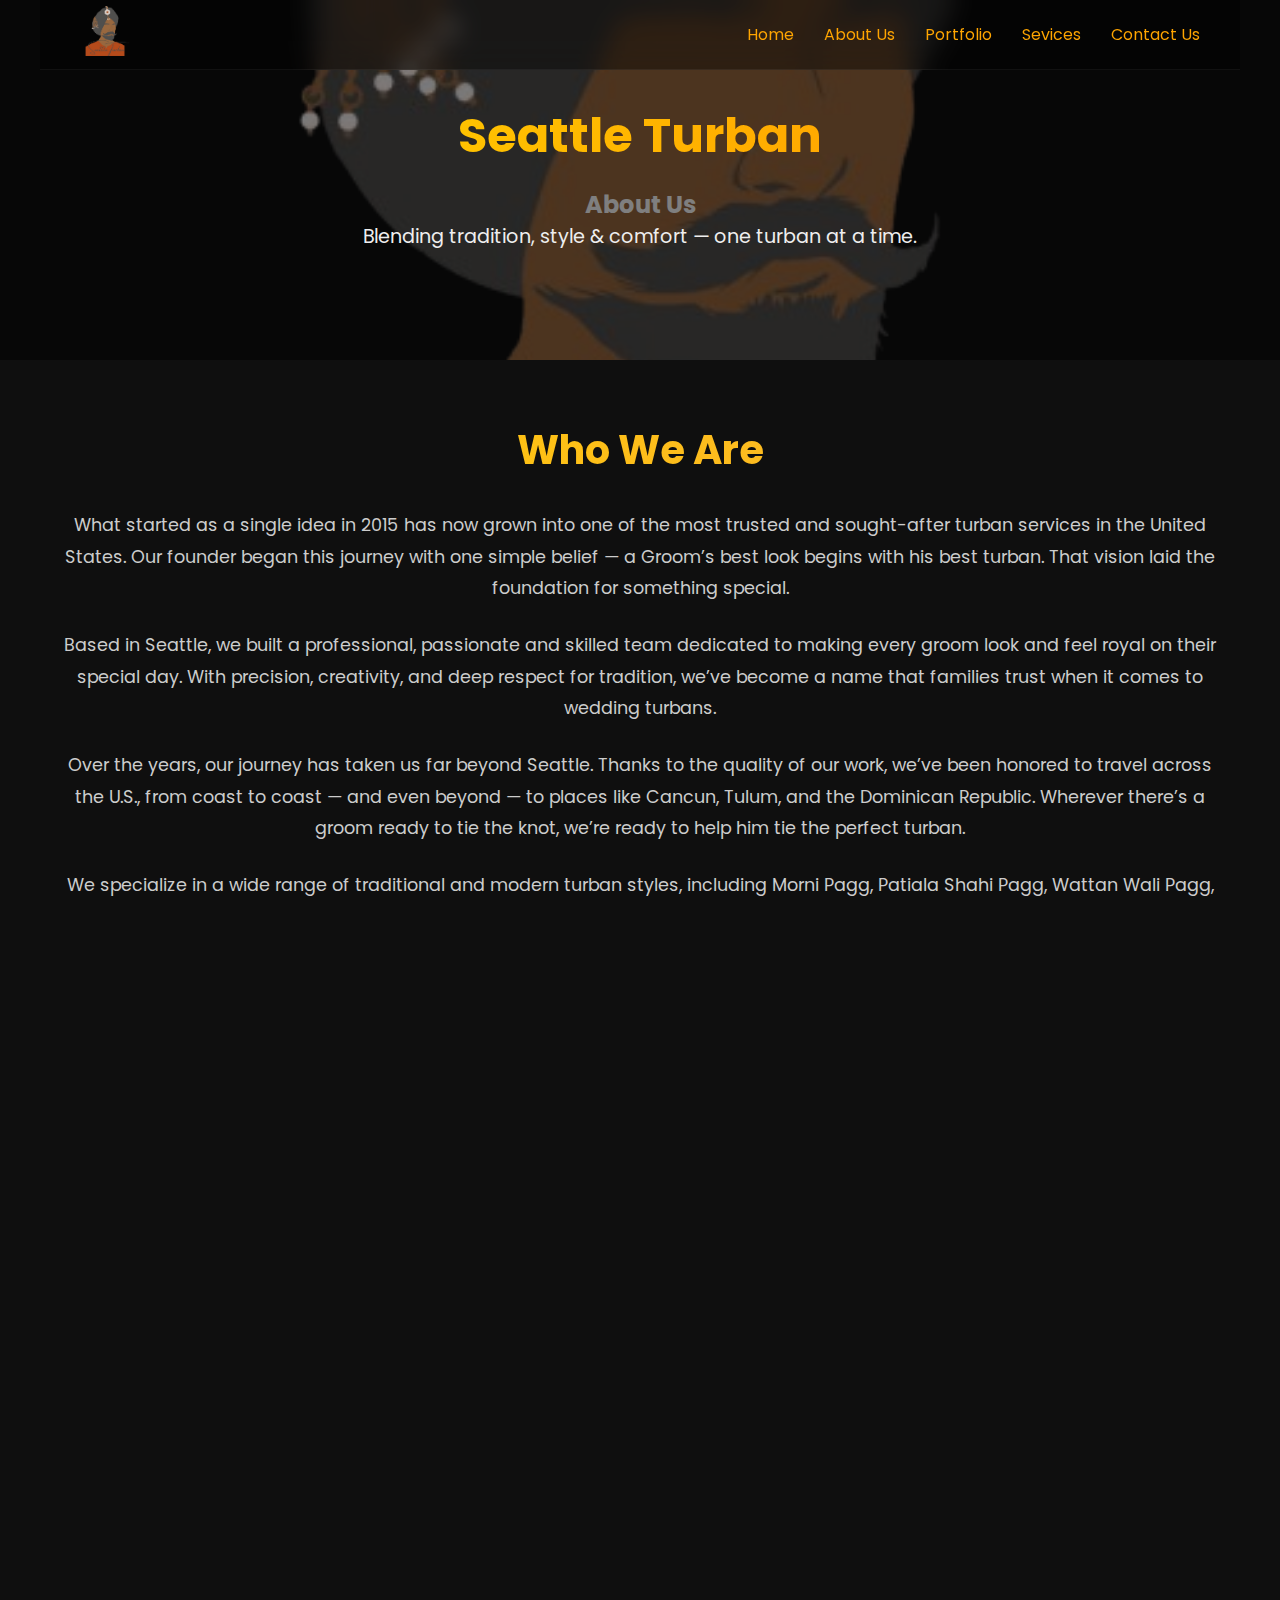
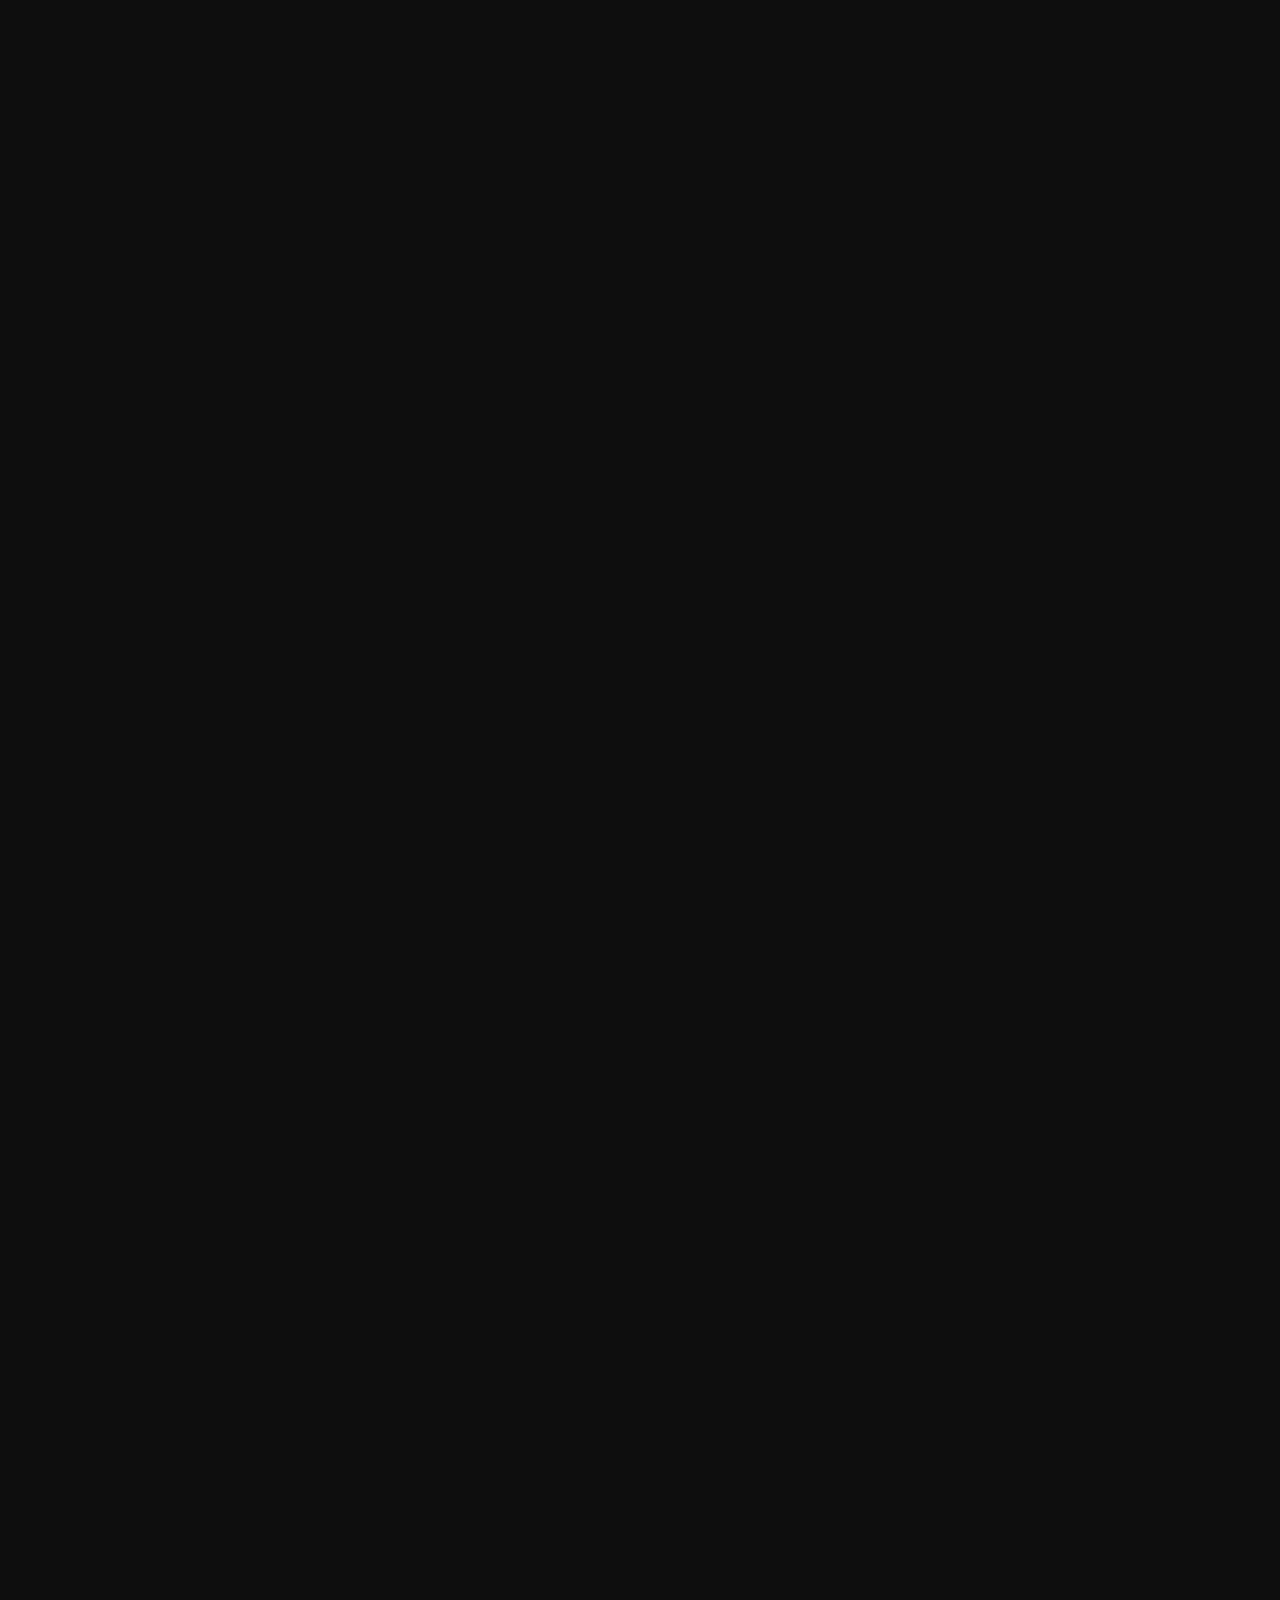
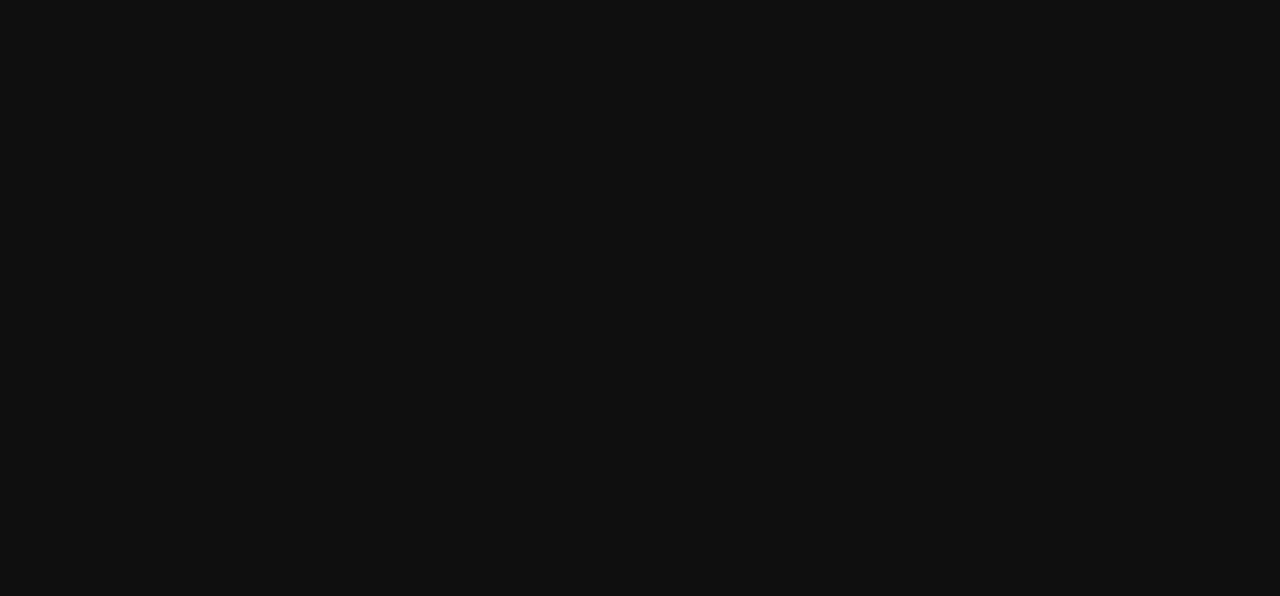
<file: about.html>
<!DOCTYPE html>
<html lang="en">

<head>
  <meta charset="UTF-8">
  <meta name="viewport" content="width=device-width, initial-scale=1.0">
  <title>About Us | Seattle Turban Tying Service</title>
    <link rel="icon" type="image/png" href="assets/logo/ICON.png">
  <link rel="script" href="assets/main.js">
  <link rel="stylesheet" href="assets/style.css">
  <link rel="stylesheet" href="https://cdnjs.cloudflare.com/ajax/libs/font-awesome/6.5.0/css/all.min.css" />
  <link rel="stylesheet" href="https://cdn.jsdelivr.net/npm/swiper@11/swiper-bundle.min.css">
  <link href="https://fonts.googleapis.com/css2?family=Poppins:wght@300;500;700&display=swap" rel="stylesheet">
  <style>
    * {
      margin: 0;
      padding: 0;
      box-sizing: border-box;
      font-family: 'Poppins', sans-serif;
    }

    body {
      background: #0f0f0f;
      color: #fff;
    }

    header {
      height: 40vh;
      background: url('assets/logo/Logo.png') center/cover no-repeat;
      padding: 100px 20px;
      text-align: center;
      position: relative;
    }

    header::before {
      content: "";
      position: absolute;
      top: 0;
      left: 0;
      right: 0;
      bottom: 0;
      background: rgba(0, 0, 0, 0.5);
      z-index: 1;
    }

    header h1,
    header p {
      position: relative;
      z-index: 2;
    }

    header h1 {
      font-size: 3rem;
      background: linear-gradient(to right, #ffdf00, #ff8c00);
      -webkit-background-clip: text;
      -webkit-text-fill-color: transparent;
      margin-bottom: 15px;
    }

    header p {
      font-size: 1.2rem;
      color: #eee;
    }

    .section {
      padding: 60px 20px;
      max-width: 1200px;
      margin: auto;
    }

    .section h2 {
      font-size: 2.5rem;
      background: linear-gradient(to right, #ffcc00, #fbb034);
      -webkit-background-clip: text;
      -webkit-text-fill-color: transparent;
      margin-bottom: 30px;
      text-align: center;
    }

    .section p {
      font-size: 1.1rem;
      color: #ccc;
      line-height: 1.8;
      text-align: center;
    }

    .services {
      display: flex;
      flex-wrap: wrap;
      justify-content: center;
      gap: 30px;
      margin-top: 40px;
    }

    .service-card {
      background: rgba(255, 255, 255, 0.05);
      border: 1px solid rgba(255, 215, 0, 0.2);
      border-radius: 16px;
      padding: 20px;
      width: 280px;
      text-align: center;
      box-shadow: 0 0 15px rgba(255, 215, 0, 0.1);
      transition: 0.3s ease;
    }

    .service-card:hover {
      transform: translateY(-10px);
      box-shadow: 0 0 30px rgba(255, 215, 0, 0.3);
    }

    .team {
      display: grid;
      grid-template-columns: repeat(auto-fit, minmax(220px, 1fr));
      gap: 30px;
      margin-top: 40px;
    }

    .team-member {
      background: rgba(255, 255, 255, 0.05);
      border-radius: 12px;
      padding: 20px;
      text-align: center;
    }

    .team-member img {
      width: 100px;
      height: 100px;
      object-fit: cover;
      border-radius: 50%;
      margin-bottom: 15px;
    }

    .team-member h4 {
      color: #ffd700;
      margin-bottom: 8px;
      font-size: 30px;
    }

    footer {
      background: #111;
      color: #999;
      text-align: center;
      padding: 30px 20px;
    }

    .contact-form {
      display: flex;
      flex-direction: column;
      gap: 15px;
      max-width: 600px;
      margin: auto;
      text-align: left;
    }

    .contact-form input,
    .contact-form textarea {
      padding: 12px;
      border-radius: 8px;
      border: none;
      background: #1e1e1e;
      color: #fff;
      font-size: 1rem;
    }

    .contact-form button {
      padding: 12px;
      background: #ffd700;
      color: #000;
      font-weight: bold;
      border: none;
      border-radius: 8px;
      cursor: pointer;
    }
  </style>
</head>

<body>
  <nav>
    <a href="index.html">
      <div class="logo">
        <img src="assets/logo/Logo.png" alt="TurbanPro Logo" />
      </div>
    </a>
    <button class="menu-btn" id="menu-btn">☰</button>

    <ul id="nav-links">
      <li><a href="index.html">Home</a></li>
      <li><a href="about.html">About Us</a></li>
      <li><a href="portfolio.html">Portfolio</a></li>
      <li><a href="services.html">Sevices</a></li>
      <li><a href="contact.html">Contact Us</a></li>
    </ul>
  </nav>

  <header id="aboutjump" class="
">
    <h1>Seattle Turban</h1>
    <h2>About Us</h2>
    <p>Blending tradition, style & comfort — one turban at a time.</p>
  </header>

  <section class="section">
    <h2>Who We Are</h2>
    <p>What started as a single idea in 2015 has now grown into one of the most trusted and sought-after turban services in the United States. Our founder began this journey with one simple belief — a Groom’s best look begins with his best turban. That vision laid the foundation for something special.</p>
    <br>
    <p>Based in Seattle, we built a professional, passionate and skilled team dedicated to making every groom look and feel royal on their special day. With precision, creativity, and deep respect for tradition, we’ve become a name that families trust when it comes to wedding turbans.</p>
    <br>
    <p>Over the years, our journey has taken us far beyond Seattle. Thanks to the quality of our work, we’ve been honored to travel across the U.S., from coast to coast — and even beyond — to places like Cancun, Tulum, and the Dominican Republic. Wherever there’s a groom ready to tie the knot, we’re ready to help him tie the perfect turban.</p>
    <br>
    <p>We specialize in a wide range of traditional and modern turban styles, including Morni Pagg, Patiala Shahi Pagg, Wattan Wali Pagg, Amritsar Shahi Pagg, as well as destination wedding styles like Safa and Pheta. No matter the style, we take great care to match the turban to each groom’s face shape, personality, and outfit — ensuring the look is sharp, elegant, and unforgettable.</p>
<br>
    <p>Today, we proudly tie over 300 turbans each year for grooms and groomsmen. Each one is done with care, pride, and attention to every detail. For us, it’s not just about tying a turban — it’s about being a part of your big day and making sure you walk in with confidence and style.</p>
    <br>
    <p>This is more than a service. It’s a tradition. It’s art. It’s a passion we wear with pride — and we’re honored to share it with you.    </p>


  </section>

  <section class="section ">
    <h2>Our Services</h2>
    <div class="services">
      <div class="service-card">
        <h3><a href="services.html#weddings" style="color:#ffd700; text-decoration:none;">Wedding Turbans</a></h3>
        <p>Majestic & regal turban tying for grooms on their special day. Style that stands out in every photo.</p>
      </div>
      <div class="service-card">
        <h3><a href="services.html#sehra" style="color:#ffd700; text-decoration:none;">Family Ceremonies</a></h3>
        <p>Traditional or trendy styles for family members — from the youngest to the wisest member of family.</p>
      </div>
      <div class="service-card">
        <h3><a href="services.html#photoshoot" style="color:#ffd700; text-decoration:none;">Photoshoot Styling</a></h3>
        <p>Perfectly styled turbans for fashion, films, or memories.</p>
      </div>
      <div class="service-card">
        <h3><a href="services.html#onsite" style="color:#ffd700; text-decoration:none;">On-Site Bookings</a></h3>
        <p>We travel across the U.S. for events — from Seattle to Vegas.</p>
      </div>
    </div>
  </section>

  <section class="section 
">
    <h2>Meet the Team</h2>
    <div class="team">
      <div class="team-member">
        <img class="teamimg" src="assets/images/Davinder Singh.png" alt="Davinder Singh">
        <h4>Davinder Singh</h4>
        <p>Lead Stylist & Founder</p>
      </div>
      <div class="team-member">
        <img src="assets/images/gurbachan singh.jpg" alt="Gurbachan Singh">
        <h4>Gurbachan Singh</h4>
        <p>Professional Turban Tutor & Stylist</p>
      </div>
      <div class="team-member">
        <img src="assets/images/Varinder Singh.jpg" alt="Varinder Singh">
        <h4>Varinder Singh</h4>
        <p>Professional Turban Tutor & Stylist</p>
      </div>
       
     
    </div>
  </section>

  <section class="section contact 
">
    <h2>Contact Us</h2>
    <div class="contact-form">
      <form id="contactForm" action="https://formsubmit.co/team@seattleturban.com" method="POST" class="contact-form">
        <h2>Book Your Turban Styling</h2>

        <input type="text" name="name" placeholder="Full Name" required />
        <input type="tel" name="phone" placeholder="Mobile Number" required maxlength="14" id="phone" />
        <input type="email" name="email" placeholder="Gmail" required />
        <input type="date" name="date" placeholder="Booking Date" required />
        <input type="number" name="persons" placeholder="Number of Persons" min="1" required />
        <textarea name="message" placeholder="Your Message" rows="4"></textarea>

        <input type="hidden" name="_captcha" value="false" />
        <input type="hidden" name="_next" value="#" />

        <button type="submit" id="submitBtn">Submit Booking</button>

        <div id="confirmationMessage">✅ Thank you! Your booking has been received. We will contact you soon.</div>
      </form>



      <!-- Popup message -->
      <div id="popup"
        style="display:none;position:fixed;top:20px;left:50%;transform:translateX(-50%);background:#0a0;color:#fff;padding:15px 25px;border-radius:10px;z-index:1000;">
        Form submitted! We will contact you soon.
      </div>
    </div>
    <p style="margin-top: 20px; color: #aaa;">Or reach us directly via WhatsApp or email: team@seattleturbans.com</p>
  </section>

  <!-- ----------------------------------FOOTER SECTION ---------------------------------------------->
  <footer class="footer 
">
    <div class="footer-container">
      <div class="footer-brand">
        <img src="assets/logo/Logo.png" alt="Logo" class="footer-logo" />
        <p><b>We tie not just turbans, but pride, elegance, and culture.</b></p>
       <div class="footer-socials">
          <a href="https://www.instagram.com/seattleturbanofficial?utm_source=ig_web_button_share_sheet&igsh=ZDNlZDc0MzIxNw=="
            target="_blank"><i class="fab fa-instagram"></i></a>
          <a href="https://www.tiktok.com/@seattleturban?_t=ZP-8wepvVt4v0B&_r=1" target="_blank"><i
              class="fab fa-tiktok"></i></a>
          <a href="https://www.facebook.com/SeattleTurban" target="_blank"><i class="fab fa-facebook"></i></a>
        </div>

      </div>

      <div class="footer-links">
        <h4>Quick Links</h4>
        <ul>
          <li><a href="index.html">Home</a></li>
          <li><a href="about.html">About Us</a></li>
          <li><a href="portfolio.html">Portfolio</a></li>
          <li><a href="services.html">Sevices</a></li>
          <li><a href="contact.html">Contact Us</a></li>
        </ul>
      </div>

      <div class="footer-contact">
        <h4>Contact</h4>
        <p><b>Email : </b> team@seattleturban.com</p>
        <p><b>Phone : </b>+1 (206) 771-6638 (Davinder Singh) <br> +1 (425) 524-7884 (Varinder Singh) </p>
        <p><b>Location : </b> Washington, U.S.A <br> (Open to Travel)</p>
      </div>
    </div>

    <div class="footer-bottom">
      <p>&copy; 2025 Seattle Turban. All rights reserved.</p>
    </div>
  </footer>
  <!-- <a class="whatsapp" href="https://wa.me/12067716638" target="_blank">
    <i class="fab fa-whatsapp"></i>
  </a> -->
  <script src="assets/main.js"></script>
</body>


</html>
</file>
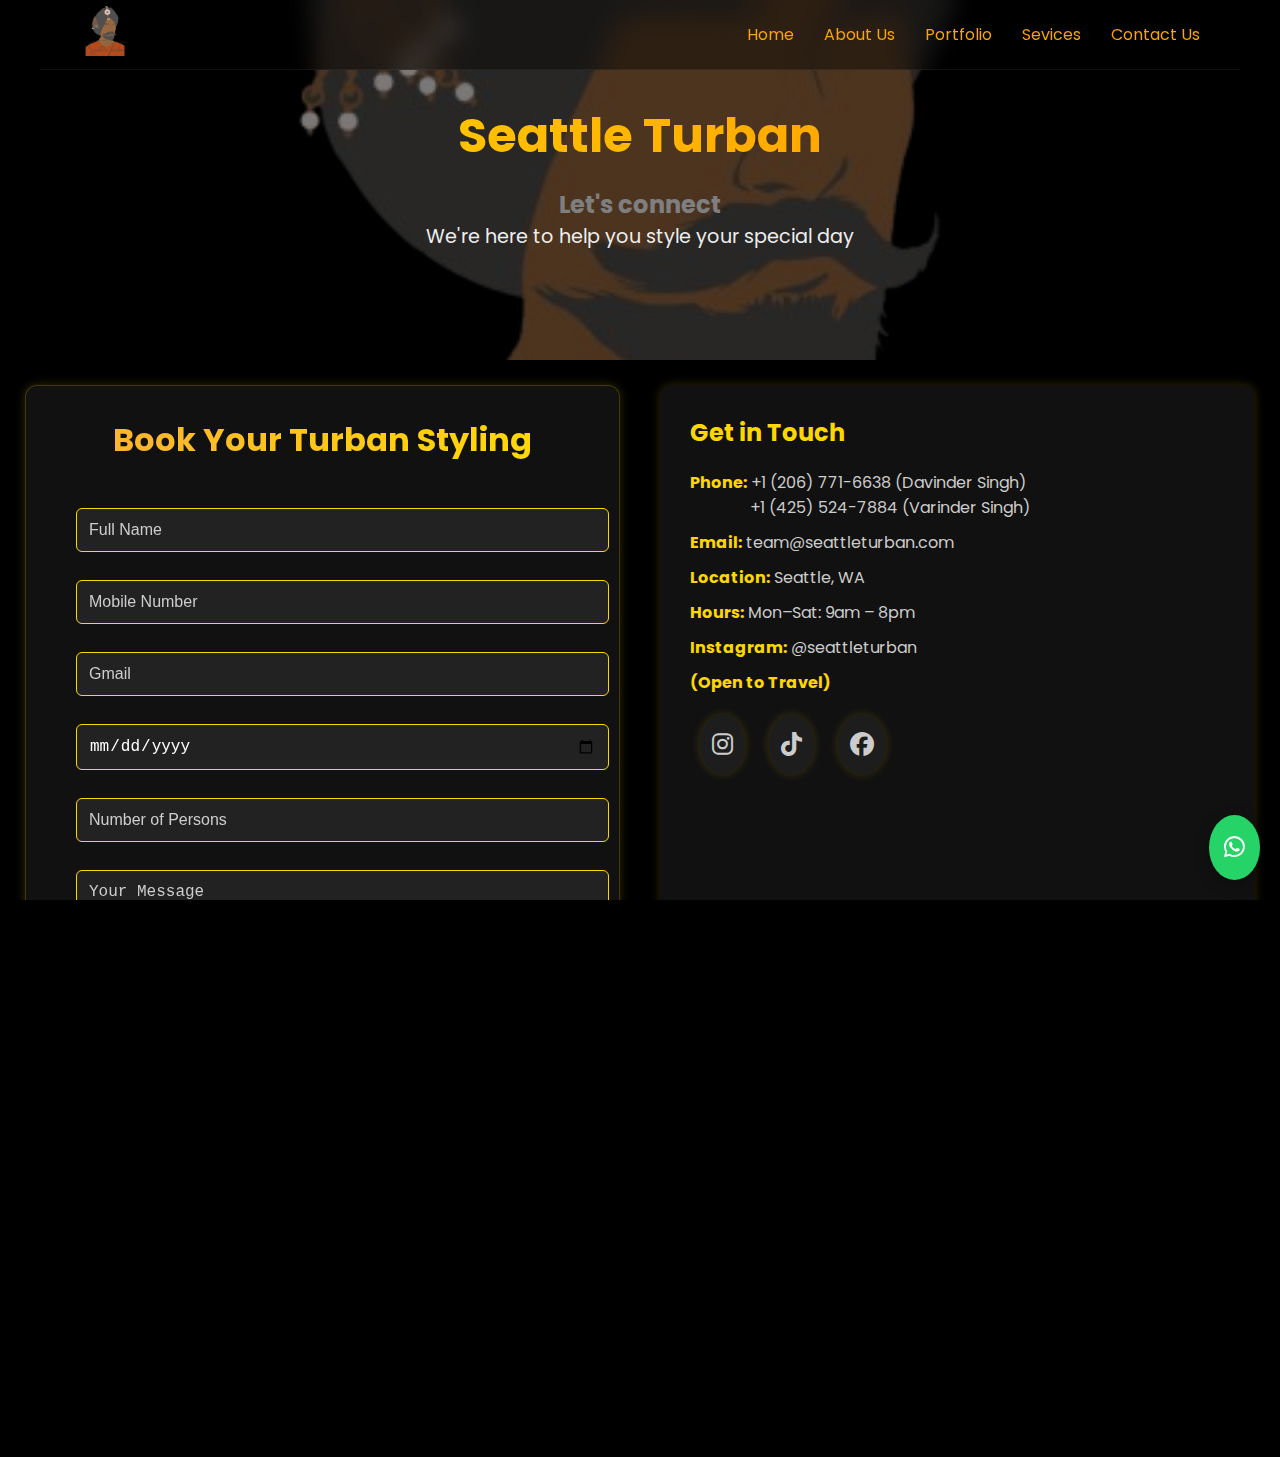
<file: contact.html>
<!DOCTYPE html>
<html lang="en">

<head>
  <meta charset="UTF-8">
  <meta name="viewport" content="width=device-width, initial-scale=1.0">
  <title>Contact Us | Seattle Turban Tying Service</title>
  <link rel="icon" type="image/png" href="assets/logo/ICON.png">
  <link rel="stylesheet" href="assets/style.css">
  <link rel="stylesheet" href="https://cdnjs.cloudflare.com/ajax/libs/font-awesome/6.5.0/css/all.min.css" />
  <link rel="stylesheet" href="https://cdn.jsdelivr.net/npm/swiper@11/swiper-bundle.min.css">
  <link href="https://fonts.googleapis.com/css2?family=Poppins:wght@300;500;700&display=swap" rel="stylesheet">
  <style>
    body {
      margin: 0;
      font-family: 'Poppins', sans-serif;
      background: #000;
      color: #fff;
    }


    header {
      height: 40vh;
      background: url('assets/logo/Logo.png') center/cover no-repeat;
      padding: 100px 20px;
      text-align: center;
      position: relative;
    }

    header::before {
      content: "";
      position: absolute;
      top: 0;
      left: 0;
      right: 0;
      bottom: 0;
      background: rgba(0, 0, 0, 0.5);
      z-index: 1;
    }

    header h1,
    header p {
      position: relative;
      z-index: 2;
    }

    header h1 {
      font-size: 3rem;
      background: linear-gradient(to right, #ffdf00, #ff8c00);
      -webkit-background-clip: text;
      -webkit-text-fill-color: transparent;
      margin-bottom: 15px;
    }

    header p {
      font-size: 1.2rem;
      color: #eee;
    }


    .container {
      max-width: 1000px;
      margin: auto;
    }

    h1 {
      font-size: 3rem;
      text-align: center;
      color: gold;
      margin-bottom: 10px;
    }

    p.subheading {
      text-align: center;
      font-size: 1.1rem;
      color: #ccc;
      margin-bottom: 40px;
    }

    .contact-wrapper {
      margin: 25px;
      display: flex;
      flex-wrap: wrap;
      gap: 40px;
      justify-content: space-between;
    }

    .contact-form,
    .contact-info {
      flex: 1 1 400px;
      background-color: #111;
      padding: 30px;
      border-radius: 12px;
      box-shadow: 0 0 10px rgba(255, 215, 0, 0.2);
    }

    .contact-form h2,
    .contact-info h2 {
      color: gold;
      margin-bottom: 20px;
    }

    .contact-form input,
    .contact-form textarea {
      width: 100%;
      padding: 12px;
      margin: 4px 20px;
      background-color: #222;
      border: 1px solid gold;
      color: white;
      border-radius: 6px;
      resize: none;
    }

    .contact-form button {
      background: gold;
      color: black;
      padding: 12px 20px;
      border: none;
      border-radius: 6px;
      font-size: 1rem;
      cursor: pointer;
      transition: background 0.3s;
    }

    .contact-form button:hover {
      background-color: #e6b800;
    }

    .contact-info p {
      margin: 10px 0;
      font-size: 1rem;
      color: #ccc;
    }

    .contact-info p strong {
      color: gold;
    }

    @media (max-width: 768px) {
      .contact-wrapper {
        flex-direction: column;
      }
    }

    .faq-section {
      background: #000;
      padding: 70px;
    }

    .faq-container {
      max-width: 800px;
      margin: auto;
    }

    .faq-header {
      text-align: center;
      margin-bottom: 50px;
    }

    .faq-header h2 {
      font-size: 3rem;
      margin: 0;
      background: linear-gradient(to right, #ff9900, #ffcc00);
      -webkit-background-clip: text;
      -webkit-text-fill-color: transparent;
    }

    .faq-header p {
      color: #ccc;
      font-size: 1.1rem;
      margin-top: 10px;
    }

    .faq-accordion {
      display: flex;
      flex-direction: column;
      gap: 15px;
    }

    .faq-item {
      border-radius: 12px;
      overflow: hidden;
      border: 1px solid #ffffff22;
      box-shadow: 0 0 10px rgba(255, 255, 255, 0.15);
    }

    .faq-question {
      width: 100%;
      background: #111;
      border: none;
      outline: none;
      padding: 20px 24px;
      font-size: 1.1rem;
      text-align: left;
      color: gold;
      font-weight: 600;
      display: flex;
      justify-content: space-between;
      align-items: center;
      cursor: pointer;
      transition: background 0.3s ease;
    }

    .faq-question:hover {
      background: #1a1a1a;
    }

    .faq-answer {
      max-height: 0;
      overflow: hidden;
      padding: 0 24px;
      background: #000;
      transition: max-height 0.4s ease, padding 0.3s ease;
    }

    .faq-answer p {
      margin: 15px 0;
      color: #fff;
    }

    .faq-item.active .faq-answer {
      max-height: 300px;
      padding: 0 24px 15px;
    }

    .arrow {
      transition: transform 0.4s ease;
      font-size: 1.3rem;
      color: gold;
    }

    .faq-item.active .arrow {
      transform: rotate(180deg);
      color: gold;
    }

    @media (max-width: 768px) {
      .faq-header h2 {
        font-size: 2.2rem;
      }

      .faq-question {
        font-size: 1rem;
      }
    }
  </style>
</head>

<body>
  <nav>
    <a href="index.html">
      <div class="logo">
        <img src="assets/logo/Logo.png" alt="TurbanPro Logo" />
      </div>
    </a>
    <button class="menu-btn" id="menu-btn">☰</button>

    <ul id="nav-links">
      <li><a href="index.html">Home</a></li>
      <li><a href="about.html">About Us</a></li>
      <li><a href="portfolio.html">Portfolio</a></li>
      <li><a href="services.html">Sevices</a></li>
      <li><a href="contact.html">Contact Us</a></li>
    </ul>
  </nav>


  <!-- Hero -->
  <header id="contactjump">
    <h1>Seattle Turban</h1>
    <h2>Let's connect</h2>
    <p>We're here to help you style your special day</p>
  </header>



  <div class="contact-wrapper ">
    <!-- Contact Form -->
<form id="contactForm" action="https://formsubmit.co/team@seattleturban.com" method="POST" class="contact-form">

      <h2>Book Your Turban Styling</h2>
      <input type="hidden" name="_captcha" value="false" />
      <input type="hidden" name="_next" value="#" />
      <input type="hidden" name="_from" value="team@seattleturban.com" />

      <input type="text" name="name" placeholder="Full Name" required />
      <input type="tel" name="phone" placeholder="Mobile Number" required maxlength="14" id="phone" />
      <input type="email" name="email" placeholder="Gmail" required />
      <input type="date" name="date" placeholder="Booking Date" required />
      <input type="number" name="persons" placeholder="Number of Persons" min="1" required />
      <textarea name="message" placeholder="Your Message" rows="4"></textarea>

  

      <button type="submit" id="submitBtn">Submit Booking</button>

      <div id="confirmationMessage">✅ Thank you! Your booking has been received. We will contact you soon.</div>
    </form>



    <!-- Popup message -->
    <div id="popup"
      style="display:none;position:fixed;top:20px;left:50%;transform:translateX(-50%);background:#0a0;color:#fff;padding:15px 25px;border-radius:10px;z-index:1000;">
      Form submitted! We will contact you soon.
    </div>

    <!-- Contact Info -->
    <div class="contact-info">
      <h2>Get in Touch</h2>
      <p><strong>Phone:</strong> +1 (206) 771-6638 (Davinder Singh)
        <br>&nbsp&nbsp&nbsp&nbsp&nbsp&nbsp&nbsp&nbsp&nbsp&nbsp&nbsp&nbsp&nbsp&nbsp&nbsp+1 (425) 524-7884 (Varinder
        Singh) </p>
      <p><strong>Email:</strong> team@seattleturban.com</p>
      <p><strong>Location:</strong> Seattle, WA</p>
      <p><strong>Hours:</strong> Mon–Sat: 9am – 8pm</p>
      <p><strong>Instagram:</strong> @seattleturban</p>
      <p><strong>(Open to Travel)</strong></p>
      <div class="footer-socials">
        <a href="https://www.instagram.com/seattleturbanofficial?utm_source=ig_web_button_share_sheet&igsh=ZDNlZDc0MzIxNw=="
          target="_blank"><i class="fab fa-instagram"></i></a>
        <a href="#https://www.tiktok.com/@seattleturban?_t=ZP-8wepvVt4v0B&_r=1" target="_blank"><i
            class="fab fa-tiktok"></i></a>
        <a href="#https://www.facebook.com/SeattleTurban" target="_blank"><i class="fab fa-facebook"></i></a>
      </div>
    </div>
  </div>
  </div>

  <!-- ----------------------------------FOOTER SECTION ---------------------------------------------->
  <footer class="footer ">
    <div class="footer-container">
      <div class="footer-brand">
        <img src="assets/logo/Logo.png" alt="Logo" class="footer-logo" />
        <p><b>We tie not just turbans, but pride, elegance, and culture.</b></p>
        <div class="footer-socials">
          <a href="https://www.instagram.com/seattleturbanofficial?utm_source=ig_web_button_share_sheet&igsh=ZDNlZDc0MzIxNw=="
            target="_blank"><i class="fab fa-instagram"></i></a>
          <a href="https://www.tiktok.com/@seattleturban?_t=ZP-8wepvVt4v0B&_r=1" target="_blank"><i
              class="fab fa-tiktok"></i></a>
          <a href="https://www.facebook.com/SeattleTurban" target="_blank"><i class="fab fa-facebook"></i></a>
        </div>

      </div>

      <div class="footer-links">
        <h4>Quick Links</h4>
        <ul>
          <li><a href="#home">Home</a></li>
          <li><a href="about.html">About Us</a></li>
          <li><a href="portfolio.html">Portfolio</a></li>
          <li><a href="services.html">Sevices</a></li>
          <li><a href="contact.html">Contact Us</a></li>
        </ul>
      </div>

      <div class="footer-contact">
        <h4>Contact</h4>
        <p><b>Email : </b> team@seattleturban.com</p>
        <p><b>Phone : </b> +1 (206) 771-6638 (Davinder Singh) <br> +1 (425) 524-7884 (Varinder Singh) </p>
        <p><b>Location : </b> Washington, U.S.A <br> (Open to Travel)</p>
      </div>
    </div>

    <div class="footer-bottom">
      <p>&copy; 2025 Seattle Turban. All rights reserved.</p>
    </div>
  </footer>
  <a class="whatsapp" href="https://wa.me/12067716638" target="_blank">
    <i class="fab fa-whatsapp"></i>
  </a>

</body>
<script src="assets/main.js">


</script>



</html>
</file>
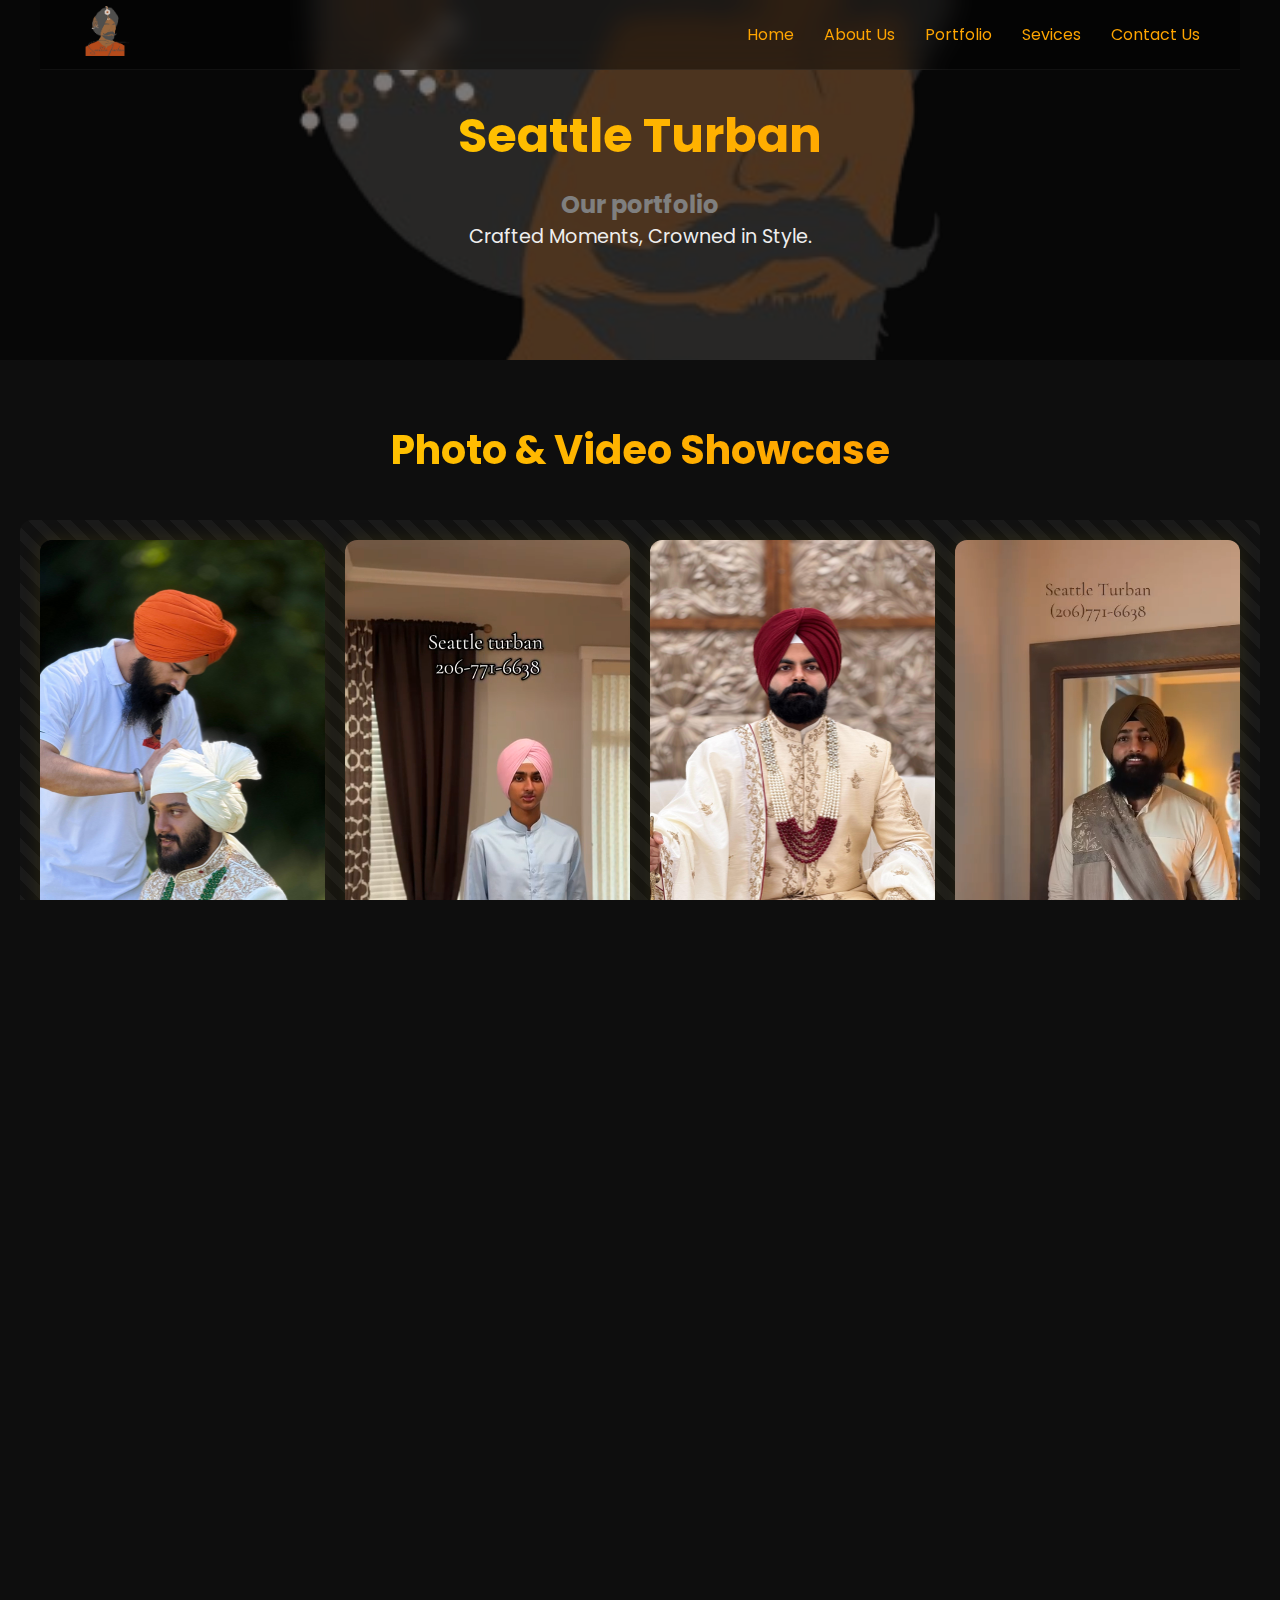
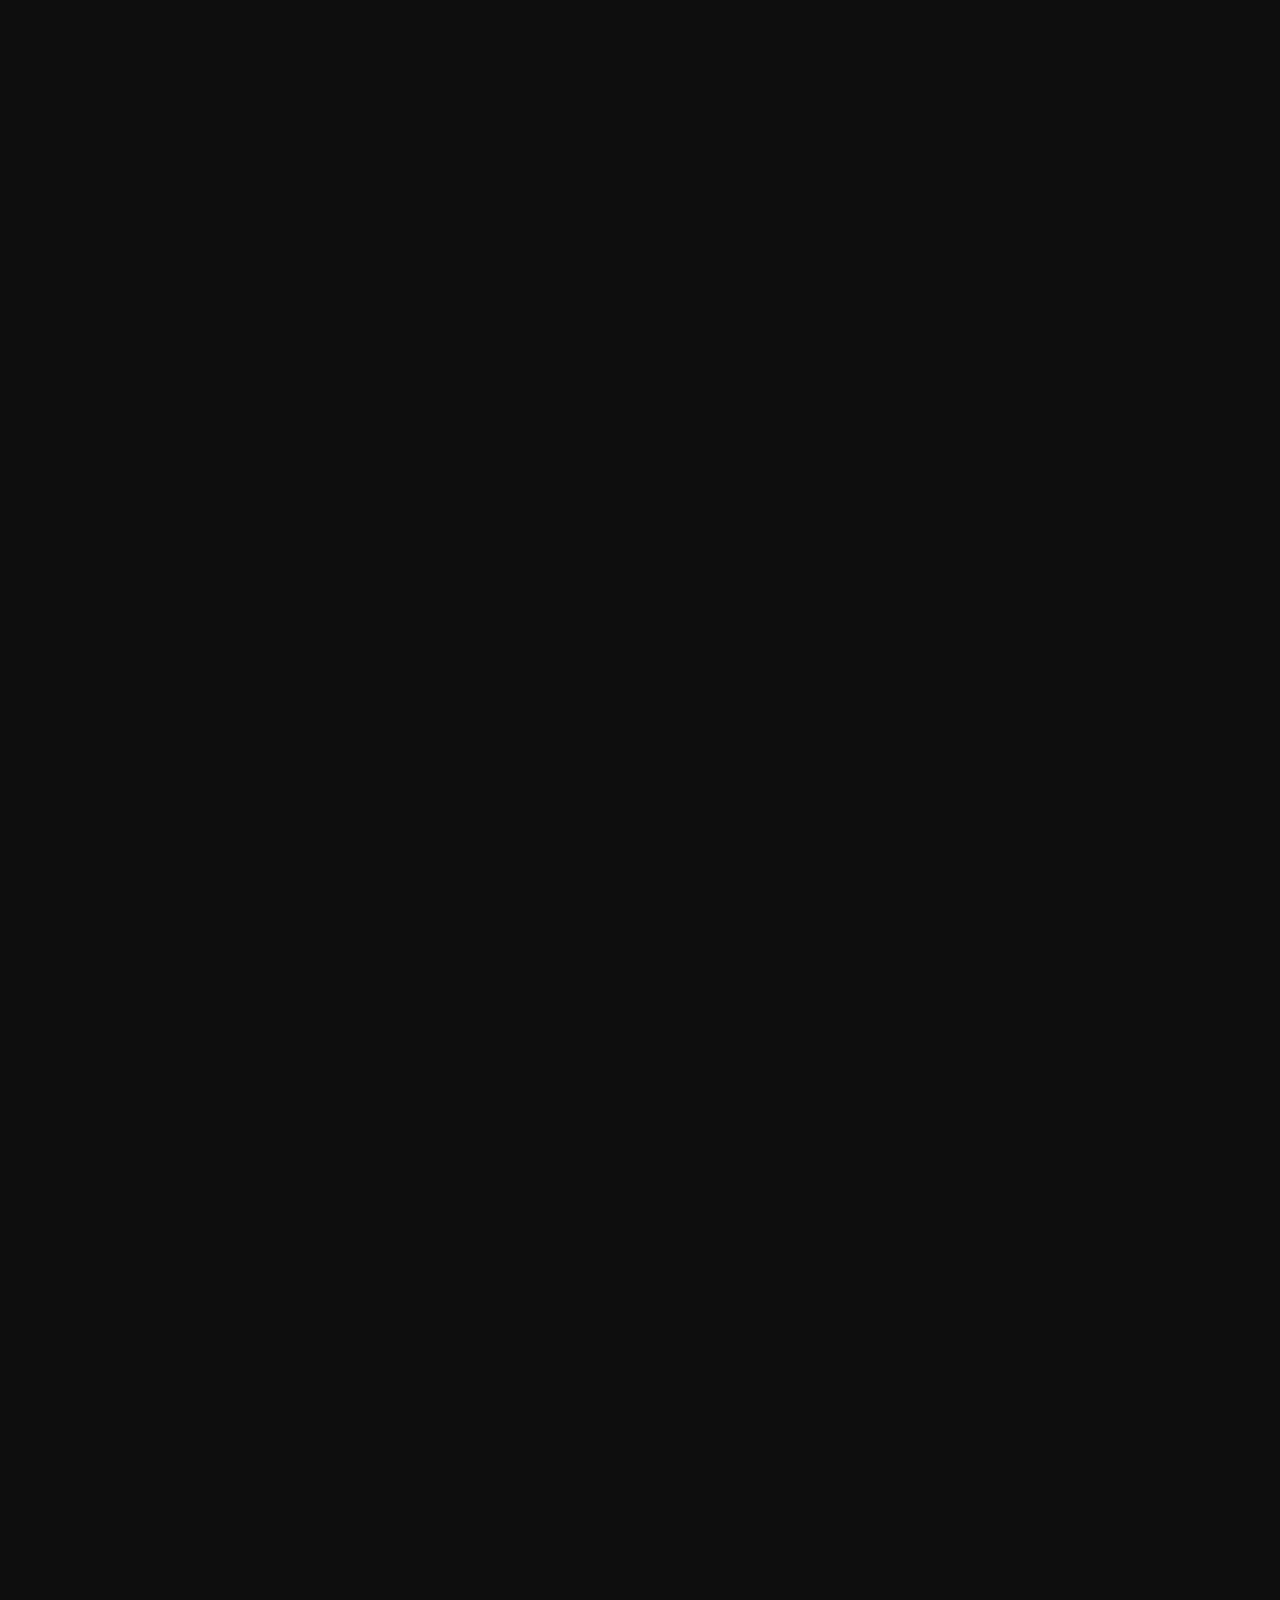
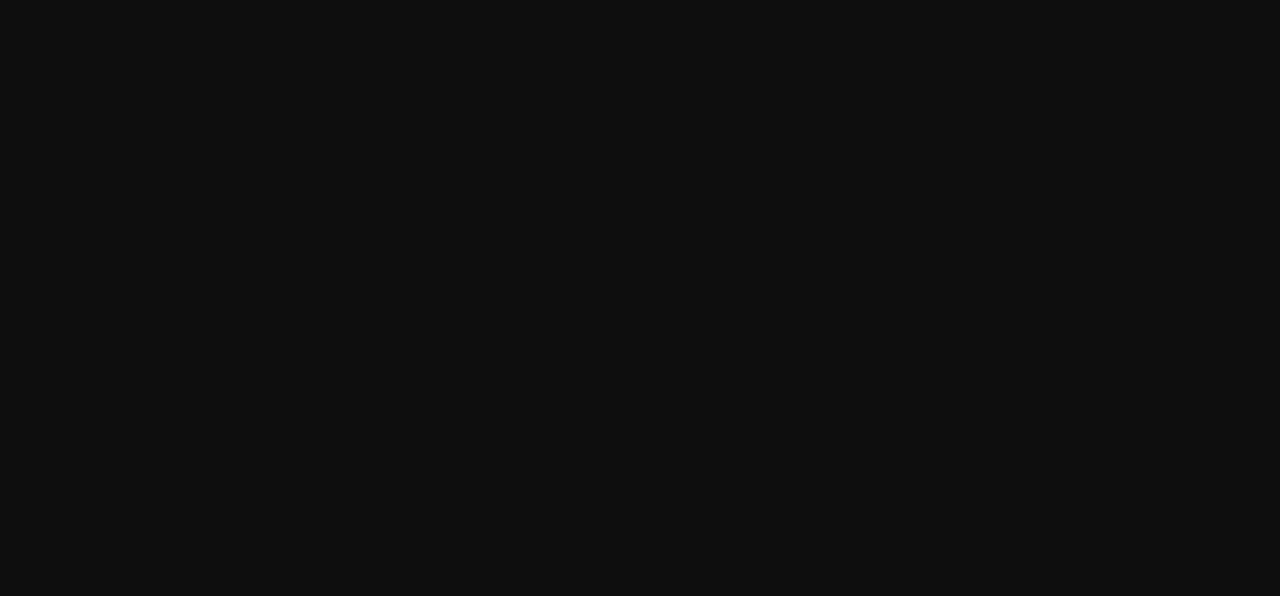
<file: portfolio.html>
<!DOCTYPE html>
<html lang="en">

<head>
    <meta charset="UTF-8">
    <meta name="viewport" content="width=device-width, initial-scale=1.0">
    <title>Portfolio | Seattle Turban Tying Service</title>
    <link rel="icon" type="image/png" href="assets/logo/ICON.png">
    <!-- <link rel="script" href="assets/main.js"> -->
    <link rel="stylesheet" href="assets/style.css">
    <link rel="stylesheet" href="https://cdnjs.cloudflare.com/ajax/libs/font-awesome/6.5.0/css/all.min.css" />
    <link rel="stylesheet" href="https://cdn.jsdelivr.net/npm/swiper@11/swiper-bundle.min.css">
    <link href="https://fonts.googleapis.com/css2?family=Poppins:wght@300;500;700&display=swap" rel="stylesheet">
    <style>
        * {
            margin: 0;
            padding: 0;
            box-sizing: border-box;
            font-family: 'Poppins', sans-serif;
        }

        body {
            background: #0e0e0e;
            color: #fff;
        }

        header {
            height: 40vh;
            background: url('assets/logo/Logo.png') center/cover no-repeat;
            padding: 100px 20px;
            text-align: center;
            position: relative;
        }

        header::before {
            content: "";
            position: absolute;
            top: 0;
            left: 0;
            right: 0;
            bottom: 0;
            background: rgba(0, 0, 0, 0.5);
            z-index: 1;
        }

        header h1,
        header p {
            position: relative;
            z-index: 2;
        }

        header h1 {
            font-size: 3rem;
            background: linear-gradient(to right, #ffdf00, #ff8c00);
            -webkit-background-clip: text;
            -webkit-text-fill-color: transparent;
            margin-bottom: 15px;
        }

        header p {
            font-size: 1.2rem;
            color: #eee;
        }

        .hero-text {
            position: relative;
            z-index: 2;
            text-align: center;
            top: 50%;
            transform: translateY(-50%);
            padding: 0 20px;
        }

        .hero-text h1 {
            font-size: 3rem;
            background: linear-gradient(to right, #ffdf00, #ff8c00);
            -webkit-background-clip: text;
            -webkit-text-fill-color: transparent;
        }

        .hero-text p {
            font-size: 1.2rem;
            color: #ccc;
            margin-top: 10px;
        }

        .section {
            padding: 60px 20px;
            max-width: 1300px;
            margin: auto;
        }

        .section h2 {
            font-size: 2.5rem;
            text-align: center;
            margin-bottom: 40px;
            background: linear-gradient(to right, #ffd700, #ff8c00);
            -webkit-background-clip: text;
            -webkit-text-fill-color: transparent;
        }

        .gallery {
            display: grid;
            grid-template-columns: repeat(auto-fill, minmax(250px, 1fr));
            gap: 20px;
            background: repeating-linear-gradient(45deg, #1a1a1a, #1a1a1a 10px, #111 10px, #111 20px);
            padding: 20px;
            border-radius: 12px;
        }

        .gallery-item {
            position: relative;
            overflow: hidden;
            border-radius: 12px;
            box-shadow: 0 0 20px rgba(255, 215, 0, 0.1);
            transition: transform 0.4s ease;
        }

        .gallery-item:hover {
            transform: scale(1.05);
            z-index: 2;
        }

        .gallery-item img,
        .gallery-item video {
            width: 100%;
            height: 100%;
            object-fit: cover;
            display: block;
        }



        .pattern-section {
            background: radial-gradient(circle at top left, #1a1a1a, #0e0e0e);
            padding: 60px 20px;
        }

        .pattern-gallery {
            display: flex;
            flex-wrap: wrap;
            gap: 20px;
            justify-content: center;
        }

        .pattern-card {
            width: 300px;

            background: #1f1f1f;
            border: 1px solid #333;
            border-radius: 15px;
            overflow: hidden;
            box-shadow: 0 0 15px rgba(255, 215, 0, 0.08);
            transition: transform 0.3s ease;
        }

        .pattern-card:hover {
            transform: translateY(-8px);
        }

        .pattern-card img {
            width: 100%;
            height: 250px;
            /* object-fit: cover; */
        }

        .pattern-card .info {
            padding: 15px;
            color: #ccc;
        }

        .pattern-card .info h4 {
            color: #ffd700;
            margin-bottom: 10px;
        }

        .about-section {
            background: #111;
            padding: 60px 20px;
            color: #ccc;
            text-align: center;
        }

        .contact-btn {
            display: inline-block;
            margin: 30px auto 0;
            padding: 12px 30px;
            background: linear-gradient(to right, #ffdf00, #ff8c00);
            color: #000;
            font-weight: bold;
            text-decoration: none;
            border-radius: 8px;
            transition: background 0.3s ease;
            text-align: center;
        }

        .contact-btn:hover {
            background: linear-gradient(to right, #ff8c00, #ffd700);
        }


        .about-section h2 {
            text-align: center;
            margin-bottom: 30px;
            font-size: 2.5rem;
            background: linear-gradient(to right, #ffd700, #ff8c00);
            -webkit-background-clip: text;
            -webkit-text-fill-color: transparent;
        }

        .about-section p {
            max-width: 800px;
            margin: auto;
            text-align: center;
            font-size: 1.1rem;
        }

        img {
            max-width: 100%;
            height: auto;
            /* content: contain; */
        }

        @media (max-width: 768px) {
            .pattern-card {
                width: 100%;
            }

            .contact-btn:hover {
                background: linear-gradient(to right, #ff8c00, #ffd700);
            }

        }
    </style>
</head>

<body>
    <nav>
        <a href="index.html">
            <div class="logo">
                <img src="assets/logo/Logo.png" alt="TurbanPro Logo" />
            </div>
        </a>
        <button class="menu-btn" id="menu-btn">☰</button>

        <ul id="nav-links">
            <li><a href="index.html">Home</a></li>
            <li><a href="about.html">About Us</a></li>
            <li><a href="portfolio.html">Portfolio</a></li>
            <li><a href="services.html">Sevices</a></li>
            <li><a href="contact.html">Contact Us</a></li>
        </ul>
    </nav>
    <header id="portfoliojump">
        <h1>Seattle Turban</h1>
        <h2>Our portfolio</h2>
        <p>Crafted Moments, Crowned in Style.</p>
    </header>


    <section class="section fade-in">
        <h2>Photo & Video Showcase</h2>
        <div class="gallery">
            <div class="gallery-item"><img src="assets/images/11.jpg" alt="Turban Style"></div>
            <div class="gallery-item"><video src="assets/videos/client-1.mp4" autoplay muted loop playsinline></video></div>
            <div class="gallery-item"><img src="assets/images/14.jpg" alt="Turban Style"></div>
            <div class="gallery-item"><video src="assets/videos/client-2.mp4"autoplay muted loop playsinline></video></div>
            <div class="gallery-item"><img src="assets/images/22.jpg" alt="Turban Style"></div>
            <div class="gallery-item"><img src="assets/images/27.jpg" alt="Turban Style"></div>
            <div class="gallery-item"><video src="assets/videos/client-3.mp4" autoplay muted loop playsinline></video></div>
            <div class="gallery-item"><img src="assets/images/15.jpg" alt="Turban Style"></div>
        </div>
    </section>

    <section class="section pattern-section fade-in">
        <h2>Our Signature Styles</h2>
        <!-- <div class="pattern-gallery">
            <div class="pattern-card">
                <img src="assets/images/20.jpg" alt="Style 1">
                <div class="info">
                    <h4>Classic Punjabi Pagg</h4>
                    <p>Known for its clean layers and symmetrical folds — a timeless masterpiece.</p>
                </div>
            </div>
            <div class="pattern-card">
                <img src="assets/images/24.jpg" alt="Style 2">
                <div class="info">
                    <h4>Modern Styled Saafa</h4>
                    <p>Perfect for contemporary events while retaining traditional essence.</p>
                </div>
            </div>
            <div class="pattern-card">
                <img src="assets/images/14.jpg" alt="Style 3">
                <div class="info">
                    <h4>Royal Sehra Look</h4>
                    <p>For the groom who wants to feel like royalty on his special day.</p>
                </div>
            </div>
            <div class="pattern-card">
                <img src="assets/imageS/Varinder Singh.jpg" alt="Style 4">
                <div class="info">
                    <h4>Wattan Wali Dastar</h4>
                    <p>Symbol of pride and heritage — deeply rooted in tradition, worn with grace and honor.</p>
                </div>
            </div>
            <div class="pattern-card">
                <img src="assets/images/12.jpg" alt="Style 5">
                <div class="info">
                    <h4>Pheta</h4>
                    <p>Royal and bold — perfect for celebratory moments and traditional ceremonies with majestic appeal.
                    </p>
                </div>
            </div>
            <div class="pattern-card">
                <img src="assets/images/5.jpg" alt="Style 6">
                <div class="info">
                    <h4>Modern Turban Look</h4>
                    <p>A fusion of sleek aesthetics and minimal folds — designed for today’s stylish gentleman.</p> -->

        <div class="pattern-gallery">
            <div class="pattern-card">
                <img src="assets/images/20.jpg" alt="Style 1">
                <div class="info">
                    <h4>Morni Pagg</h4>
                    <p>one of the most popular turban styles for weddings. It has clean layers and a royal shape that
                        makes every groom look sharp and elegant</p>
                </div>
            </div>
            <div class="pattern-card">
                <img src="assets/images/24.jpg" alt="Style 2">
                <div class="info">
                    <h4>Saafa / Pheta</h4>
                    <p>A royal-style turban often tied for weddings and special events. It’s loose, grand, and adds a
                        festive touch to the groom’s overall look.</p>
                </div>
            </div>
            <div class="pattern-card">
                <img src="assets/images/14.jpg" alt="Style 3">
                <div class="info">
                    <h4>Wattan Wali pagg</h4>
                    <p>A popular among the youth for its sharp, clean look. It’s stylish, modern, and perfect for those
                        who want a bold yet modern vibe.</p>
                </div>
            </div>


        </div>
        </div>
    </section>

    <section class="section about-section fade-in">
        <h2>About Our Craft</h2>
        <p>
            At Seattle Turban, we believe every turban tied is a piece of living history. Our services blend the values
            of tradition with modern elegance, offering every client an unforgettable look. With 10+ years of experience
            and clients across weddings, shoots, and festivals, our styles range from the graceful to the regal.
        </p>
        <a href="contact.html" class="contact-btn">Contact Us</a>
    </section>




    <section class="testimonial-section fade-in" id="testimonials">
        <h2 class="testimonial-heading">What Our Clients Say</h2>
        <p class="testimonial-subtext">Real words from those who experienced the pride and elegance.</p>

        <div class="swiper testimonialSwiper">
            <div class="swiper-wrapper">

                <!-- Slide 1 -->
                <div class="swiper-slide testimonial-card">
                    <p>"We had a wonderful experience working with Davinder for our wedding. He was extremely
                        approachable,
                        punctual, and showed a high level of professionalism throughout."</p>
                    <h4>- Atmin D</h4>
                    <div class="stars">★★★★★</div>
                </div>

                <!-- Slide 2 -->
                <div class="swiper-slide testimonial-card">
                    <p>"Had a wonderful experience working with Seattle Turban Tying Service and highly recommend them.
                        Will be
                        using them again for future events as well."</p>
                    <h4>- Milan Basra</h4>
                    <div class="stars">★★★★★</div>
                </div>

                <!-- Slide 3 -->
                <div class="swiper-slide testimonial-card">
                    <p>"Loved the sehra for my wedding. Definitely recommend Seattle Turban Tying Service."</p>
                    <h4>- Utraksh Shrivastav</h4>
                    <div class="stars">★★★★★</div>
                </div>

                <!-- Slide 4 -->
                <div class="swiper-slide testimonial-card">
                    <p>"I worked with them recently and it was an amazing seamless process! They have multiple people to
                        tie pagg,
                        so they get the job done quick and on time."</p>
                    <h4>- Kamalvir Jhajj</h4>
                    <div class="stars">★★★★★</div>
                </div>

                <!-- Slide 5 -->
                <div class="swiper-slide testimonial-card">
                    <p>"Great service, quick to respond. Traveled to Eastern Washington last minute and took great care
                        of us.
                        Highly recommend!"</p>
                    <h4>- Amandeep Singh</h4>
                    <div class="stars">★★★★★</div>
                </div>

                <!-- Slide 6 -->
                <div class="swiper-slide testimonial-card">
                    <p>"Great service! Highly recommended. Very fast and professional turban tying with high quality.
                        First try
                        and it turned out perfect!"</p>
                    <h4>- Gagan Dhillon</h4>
                    <div class="stars">★★★★★</div>
                </div>

                <!-- Slide 7 -->
                <div class="swiper-slide testimonial-card">
                    <p>"Had a turban tied in Vegas. My turban was 🔥. This guy is the LeBron James of turban tying."</p>
                    <h4>- Nathaniel Sandhu</h4>
                    <div class="stars">★★★★★</div>
                </div>

            </div>

            <!-- Navigation buttons -->
            <div class="swiper-button-next testimonial-button-next"></div>
            <div class="swiper-button-prev testimonial-button-prev"></div>

            <!-- Pagination -->
            <div class="swiper-pagination testimonial-pagination"></div>
        </div>

    </section>


    <footer class="footer fade-in">
        <div class="footer-container">
            <div class="footer-brand">
                <img src="assets/logo/Logo.png" alt="Logo" class="footer-logo" />
                <p><b>We tie not just turbans, but pride, elegance, and culture.</b></p>
                <div class="footer-socials">
                    <a href="https://www.instagram.com/seattleturbanofficial?utm_source=ig_web_button_share_sheet&igsh=ZDNlZDc0MzIxNw=="
                        target="_blank"><i class="fab fa-instagram"></i></a>
                    <a href="https://www.tiktok.com/@seattleturban?_t=ZP-8wepvVt4v0B&_r=1" target="_blank"><i
                            class="fab fa-tiktok"></i></a>
                    <a href="https://www.facebook.com/SeattleTurban" target="_blank"><i class="fab fa-facebook"></i></a>
                </div>

            </div>

            <div class="footer-links">
                <h4>Quick Links</h4>
                <ul>
                    <li><a href="index.html">Home</a></li>
                    <li><a href="about.html">About Us</a></li>
                    <li><a href="portfolio.html">Portfolio</a></li>
                    <li><a href="services.html">Sevices</a></li>
                    <li><a href="contact.html">Contact Us</a></li>
                </ul>
            </div>

            <div class="footer-contact">
                <h4>Contact</h4>
                <p><b>Email : </b> team@seattleturban.com</p>
                <p><b>Phone : </b> +1 (206) 771-6638 (Davinder Singh) <br> +1 (425) 524-7884 (Varinder Singh) </p>
                <p><b>Location : </b> Washington, U.S.A <br> (Open to Travel)</p>
            </div>
        </div>

        <div class="footer-bottom">
            <p>&copy; 2025 Seattle Turban. All rights reserved.</p>
        </div>
    </footer>
    <!-- <a class="whatsapp" href="https://wa.me/12067716638" target="_blank">
        <i class="fab fa-whatsapp"></i>
    </a> -->
</body>
<script src="https://cdn.jsdelivr.net/npm/swiper@11/swiper-bundle.min.js"></script>
<script>
    const testimonialSwiper = new Swiper(".testimonialSwiper", {
        loop: true,
        autoplay: {
            delay: 4000,
            disableOnInteraction: false,
        },
        navigation: {
            nextEl: ".testimonial-button-next",
            prevEl: ".testimonial-button-prev",
        },
        pagination: {
            el: ".testimonial-pagination",
            clickable: true,
        },
        breakpoints: {
            768: {
                slidesPerView: 2,
                spaceBetween: 30,
            },
            1024: {
                slidesPerView: 3,
                spaceBetween: 40,
            },
            0: {
                slidesPerView: 1,
                spaceBetween: 20,
            },
        },
    });
    const menuBtn = document.getElementById("menu-btn");
    const navLinks = document.getElementById("nav-links");

    // Toggle menu
    menuBtn.addEventListener("click", function (e) {
        e.stopPropagation(); // Prevent immediate close
        navLinks.classList.toggle("active");
    });

    // Close menu on outside click
    document.addEventListener("click", function (e) {
        if (!navLinks.contains(e.target) && !menuBtn.contains(e.target)) {
            navLinks.classList.remove("active");
        }
    });

    // Close on clicking any nav link
    const links = navLinks.querySelectorAll("a");
    links.forEach(link => {
        link.addEventListener("click", () => {
            navLinks.classList.remove("active");
        });
    });

    const faders = document.querySelectorAll('.fade-in');

  const appearOptions = {
    threshold: 0.1,
    rootMargin: "0px 0px -30px 0px"
  };

  const appearOnScroll = new IntersectionObserver(function(entries, appearOnScroll) {
    entries.forEach(entry => {
      if (!entry.isIntersecting) return;
      entry.target.classList.add('visible');
      appearOnScroll.unobserve(entry.target);
    });
  }, appearOptions);

  faders.forEach(fader => {
    appearOnScroll.observe(fader);
  });
</script>

</html>
</file>
<file: assets/style.css>
@font-face {
  font-family: 'Ubuntu';
  src: url('assets/fonts/Ubuntu-Regular.ttf') format('truetype');
  font-weight: normal;
  font-style: normal;
}
.whatsapp {
  position: fixed;
  bottom: 20px;
  right: 20px;
  background: #25d366;
  color: white;
  padding: 15px;
  border-radius: 50%;
  box-shadow: 0 4px 15px rgba(0, 0, 0, 0.3);
  text-decoration: none;
  font-size: 24px;
  z-index: 1000;
}

* {
  margin: 0;
  padding: 0;
  box-sizing: border-box;
}

body,
html {
  font-family: 'Ubuntu', sans-serif;
  height: 100%;
  overflow-x: hidden;
  scroll-behavior: smooth;
}



nav {
  position: absolute;
  top: 0;
  width: 100%;
  padding: 6px 40px;
  display: flex;
  justify-content: space-between;
  align-items: center;
  z-index: 10;
  backdrop-filter: blur(12px);
  background: rgba(0, 0, 0, 0.4); /* translucent dark layer */
  max-width: 1200px;
  margin: 0 auto;
  left: 0;
  right: 0;
  border-bottom: 1px solid rgba(255, 255, 255, 0.05);
}


.logo img {
  height: 50px;
}

nav ul {
  list-style: none;
  display: flex;
  gap: 30px;
}

nav ul li a {
  color: white;
  text-decoration: none;
  font-size: 16px;
  transition: 0.4s ease-in-out;
  position: relative;
  background: linear-gradient(90deg, #ffa500, #ffa500, #fff);
  background-size: 200%;
  -webkit-background-clip: text;
  -webkit-text-fill-color: transparent;
}

nav ul li a:hover {
  background-position: 100%;
  color: #ffa500;
  text-shadow: 0 0 5px #ffa500, 0 0 10px #ffa500;
}

.menu-btn {
  display: none;
  font-size: 30px;
  color: white;
  background: none;
  border: none;
  cursor: pointer;
  z-index: 100;
}

/* 🔻 Mobile view */
@media (max-width: 768px) {
  .menu-btn {
    display: block;
  }

  nav ul {
    position: absolute;
    top: 80px;
    left: 20px;
    right: 20px;
    flex-direction: column;
    background: rgba(0, 0, 0, 0.85);
    border-radius: 12px;
    padding: 20px;
    display: none;
    gap: 20px;
    text-align: left;
  }

  nav ul.active {
    display: flex;
  }
}








/* --------------------------------------------------hero section-------------------------------------------------- */

.hero {
  position: relative;
  width: 100%;
  height: 100vh;
  overflow: hidden;
}

.hero video {
  position: absolute;
  top: 0;
  left: 0;
  width: 100%;
  height: 100%;
  object-fit: cover;
  z-index: -1;
}

.desktop-video {
  display: block;
}

.mobile-video {
  display: none;
}



.hero-content {
  height: 100vh;
  width: 100%;
  display: flex;
  flex-direction: column;
  justify-content: center;
  align-items: center;
  text-align: center;
  padding: 0 20px;
  color: white;
  background: rgba(0, 0, 0, 0.65);
  position: relative;
  z-index: 2;
}

.hero-content h1 {
  font-size: 2.8rem;
  margin-bottom: 15px;
  text-transform: uppercase;
  letter-spacing: 2px;
  font-weight: bold;
  text-shadow: 0 0 8px rgba(255, 255, 255, 0.7),
    0 0 20px rgba(255, 255, 255, 0.4);

}

.hero-content p {
  font-size: 1.2rem;
  margin-bottom: 25px;
  max-width: 700px;
  line-height: 1.6;
  text-shadow: 0 0 5px rgba(0, 0, 0, 0.6);
}

.hero-content .btn {
  padding: 12px 30px;
  background-color: #e69552;
  color: black;
  border: none;
  font-size: 16px;
  border-radius: 5px;
  cursor: pointer;
  text-transform: uppercase;
  transition: background-color 0.3s, box-shadow 0.3s;
  box-shadow: 0 0 10px rgba(255, 215, 0, 0.5);
}

.hero-content .btn:hover {
  background-color: #c4702b;
  box-shadow: 0 0 15px rgba(255, 215, 0, 0.8);
}


.hero .overlay {
  position: absolute;
  top: 0;
  left: 0;
  width: 100%;
  height: 100%;
  background: rgba(0, 0, 0, 0.25);
  /* adjust 0.5 to make it darker/lighter */
  z-index: 1;
}

.turban-icon {
  width: 1.0em;
  /* scales with font size */
  height: 1.0em;
  vertical-align: middle;
  /* aligns nicely with text */
  margin-left: 2px;
}







.section-heading {
  text-align: center;
  font-size: 3rem;
  color: #ffdd00;
  margin-bottom: 40px;
  background: linear-gradient(90deg, #fbb034, #ffdd00);
  -webkit-background-clip: text;
  -webkit-text-fill-color: transparent;
  text-shadow: 0 0 10px rgba(255, 221, 0, 0.2);
}






















/* --------------------------------------------------about section-------------------------------------------------- */
.about-modern {
  min-height: 90%;
  padding: 55px 20px;
  background: #fff;
  color: white;
}

.about-modern-container {
  max-width: 1200px;
  margin: auto;
  display: flex;
  flex-wrap: wrap;
  gap: 40px;
  align-items: center;
  justify-content: center;
}

.about-modern-content {
  flex: 1 1 500px;
  padding: 30px;
  margin-top: 50px;
  margin-bottom: 100px;
  background-color: #c4702b;
  border: 1px solid rgba(255, 215, 0, 0.3);
  /* backdrop-filter: blur(2px); */
  border-radius: 20px;
  box-shadow: 0 0 30px rgba(255, 215, 0, 0.1);
  transition: all 0.3s ease;
}

.about-modern-content h2 {
  font-size: 2.5rem;
  margin-bottom: 20px;
  background: linear-gradient(90deg, #fbb034, #ffdd00);
  -webkit-background-clip: text;
  -webkit-text-fill-color: transparent;
  color: transparent;
}

.about-modern-content p {
  font-size: 1.1rem;
  line-height: 1.7;
  color: #f0f0f0;
  margin-bottom: 25px;
  /* backdrop-filter: blur(8px); */
  background: rgba(255, 255, 255, 0.05);
}

.about-modern-btn {
  padding: 12px 28px;
  background: linear-gradient(135deg, #fbb034, #93810e);
  border: none;
  color: #fff;
  font-weight: bold;
  border-radius: 8px;
  box-shadow: 0 0 12px rgba(255, 215, 0, 0.4);
  cursor: pointer;
  transition: all 0.3s ease;
  z-index: 1;
  position: relative;
  /* backdrop-filter: none; */

}

.about-modern-btn:hover {
  background: linear-gradient(135deg, #ffdd00, #fbb034);
  transform: scale(1.05);
  color: #000;
  box-shadow: 0 0 20px rgba(75, 68, 23, 0.7);
}

.image-grid-wrapper {
  position: relative;
  width: 450px;
  height: auto;
   display: flex;
  justify-content:flex-start;
  align-items: center;
  transform: translate(-15%, -25%);
}

.main-image {
  width: 50%;
  height: auto;
  display: block;
  box-shadow: 0 8px 20px rgba(0, 0, 0, 0.3);
  border-radius: 10px;
}

.overlay-image {
  position: absolute;
  width: 50%;
  height: auto;
  top: 95%;
  left: 55%;
  transform: translate(-50%, -50%);
  box-shadow: 0 8px 20px rgba(0, 0, 0, 0.3);
  border-radius: 10px;
}

/* Mobile Responsive */
@media (max-width: 768px) {
  .about-modern-container {
    flex-direction: column;
    align-items: center;
    text-align: center;
  }

  .about-modern-content {
    padding: 25px;
    width: 90%;
    margin: 0 auto;
  }

  .about-modern-content h2 {
    font-size: 2rem;
  }

  .about-modern-content p {
    font-size: 1rem;
  }

  .image-grid-wrapper {
    width: 80%;
    margin: 0 auto 30px auto; /* center and give space below */
    display: flex;
    justify-content: center;
    align-items: center;
    position: relative;
  }

  .main-image,
  .overlay-image {
    width: 50%;
    max-width: 250px;
    height: auto;
  }

  .main-image {
    display: block;
    margin: 100px auto 0;
    ;
  }

  .overlay-image {
    top: 90%;
    left: 90%;
    transform: translate(-50%, -50%);
  }
}

.teamimg {
  width: 100%;
  height: auto;
  object-fit: contain;
  /* display: block; */
}



























/* --------------------------------------------------services section-------------------------------------------------- */
.services-section {
  padding: 100px 20px;
  background: linear-gradient(135deg, #111111, #1b1b1b);
  color: white;
  text-align: center;
}

.services-header h2 {
  font-size: 2.8rem;
  margin-bottom: 10px;
  background: linear-gradient(90deg, #fbb034, #ffdd00);
  -webkit-background-clip: text;
  -webkit-text-fill-color: transparent;
}

.services-header p {
  font-size: 1.1rem;
  color: #ccc;
  margin-bottom: 60px;
}

.services-grid {
  display: grid;
  grid-template-columns: repeat(auto-fit, minmax(250px, 1fr));
  gap: 40px;
  max-width: 1200px;
  margin: auto;
}

.service-card {
  background: rgba(255, 255, 255, 0.05);
  border: 1px solid rgba(255, 215, 0, 0.2);
  backdrop-filter: blur(10px);
  padding: 30px;
  border-radius: 20px;
  transition: transform 0.3s ease, box-shadow 0.3s ease;
  box-shadow: 0 0 20px rgba(255, 215, 0, 0.05);
}

.service-card:hover {
  transform: translateY(-10px);
  box-shadow: 0 0 30px rgba(255, 215, 0, 0.2);
}

.service-card img {
  width: 60px;
  margin-bottom: 20px;
  filter: drop-shadow(0 0 10px rgba(255, 215, 0, 0.2));
}

.service-card h3 {
  font-size: 1.4rem;
  color: #ffd700;
  margin-bottom: 10px;
}

.service-card p {
  font-size: 1rem;
  color: #eee;
  font-weight: bolder;
  line-height: 1.6;
}

/* Mobile Responsiveness */
@media (max-width: 768px) {
  .services-header h2 {
    font-size: 2rem;
  }

  .service-card h3 {
    font-size: 1.2rem;
  }
}

.service-card {
  position: relative;
  padding: 60px 20px 30px;
  /* top padding increased for image space */
  background: rgba(255, 255, 255, 0.05);
  border: 1px solid rgba(255, 215, 0, 0.2);
  backdrop-filter: blur(10px);
  border-radius: 20px;
  box-shadow: 0 0 20px rgba(255, 215, 0, 0.05);
  overflow: visible;
  /* so the image can overflow */
  transition: transform 0.3s ease, box-shadow 0.3s ease;
}

.service-card img {
  position: absolute;
  top: -30px;
  /* ⬅️ Pull image above the card */
  left: 50%;
  transform: translateX(-50%);
  width: 80px;
  height: auto;
  border-radius: 50%;
  background: #111;
  padding: 10px;
  box-shadow: 0 0 20px rgba(255, 215, 0, 0.3);
  z-index: 2;
}

.services-btn {
  display: inline-block;
  margin-top: 20px;
  padding: 12px 28px;
  background: linear-gradient(135deg, #fbb034, #ffdd00);
  color: #000;
  font-weight: bold;
  border-radius: 8px;
  text-decoration: none;
  box-shadow: 0 0 12px rgba(255, 215, 0, 0.4);
  transition: all 0.3s ease;
}

.services-btn:hover {
  background: linear-gradient(135deg, #ffdd00, #fbb034);
  transform: scale(1.05);
  box-shadow: 0 0 20px rgba(255, 215, 0, 0.7);
}




















/* ------------------------------------------------- .portfolio-grid-------------------------------------------------- */
*/ .portfolio-section {
  padding: 100px 20px;
  background: linear-gradient(135deg, #0f0f0f, #1e1e1e);
  text-align: center;

}

.portfolio-heading {
  font-size: 3rem;
  margin-bottom: 10px;
  background: linear-gradient(90deg, #fbb034, #ffdd00);
  -webkit-background-clip: text;
  -webkit-text-fill-color: transparent;
}

.portfolio-heading,
.portfolio-subtext {
  text-align: center;
  margin-top: 35px;
}


.portfolio-subtext {
  color: #727171;
  font-weight: bolder;
  font-size: 1.2rem;
  margin-bottom: 60px;
  /* line-height: 1.6; */
}

.portfolio-gallery {
  display: grid;
  grid-template-columns: repeat(auto-fit, minmax(240px, 1fr));
  gap: 20px;
  max-width: 1200px;
  margin: auto;
}

.portfolio-box {
  position: relative;
  overflow: hidden;
  border-radius: 16px;
  height: 280px;
  background: #111;
  box-shadow: 0 0 12px rgba(255, 215, 0, 0.1);
}

.portfolio-box img {
  width: 100%;
  height: 100%;
  object-fit: cover;
  transition: transform 0.5s ease;
}

.portfolio-box .overlay {
  position: absolute;
  bottom: 0;
  left: 0;
  right: 0;
  background: linear-gradient(to top, rgba(0, 0, 0, 0.8), transparent);
  color: #ffd700;
  padding: 15px;
  font-weight: 600;
  opacity: 0;
  transition: opacity 0.4s ease;
  text-align: left;
}

.portfolio-box:hover img {
  transform: scale(1.08);
}

.portfolio-box:hover .overlay {
  opacity: 1;
}

.portfolio-box.tall {
  height: 360px;
}

.portfolio-box.wide {
  grid-column: span 2;
}

@media (max-width: 768px) {
  .portfolio-box.wide {
    grid-column: span 1;
  }

  .portfolio-heading {
    font-size: 2.2rem;
  }

  .portfolio-subtext {
    font-size: 1rem;
  }
}

@media (max-width: 768px) {

  .portfolio-heading,
  .portfolio-subtext {
    text-align: center;
    margin-left: auto;
    margin-right: auto;
  }
}


@media (max-width: 768px) {
  .portfolio-gallery {
    display: none !important;
  }
}
/* Portfolio Button Wrapper */
.portfolio-btn-wrapper {
  margin-top: 50px;
  text-align: center;
}

/* Portfolio Button Styling */
.portfolio-btn {
  display: inline-block;
  width: 70%;
  max-width: 400px;
  padding: 15px 25px;
  background: linear-gradient(135deg, #fbb034, #ffdd00);
  color: #000;
  font-weight: bold;
  font-size: 1.1rem;
  border-radius: 10px;
  box-shadow: 0 0 15px rgba(255, 215, 0, 0.4);
  text-decoration: none;
  transition: all 0.3s ease;
  margin-bottom: 50px;
}

/* Hover Effect */
.portfolio-btn:hover {
  background: linear-gradient(135deg, #ffdd00, #fbb034);
  transform: scale(1.03);
  box-shadow: 0 0 25px rgba(255, 215, 0, 0.6);
}


 .flip-swiper {
      width: 90%;
      max-width: 400px;
      height: 500px;
      margin: 50px auto;
      border-radius: 15px;
      overflow: hidden;
      box-shadow: 0 0 15px rgba(0, 0, 0, 0.2);
    }

    .flip-swiper .swiper-slide {
      display: flex;
      justify-content: center;
      align-items: center;
      background: white;
    }

    .flip-swiper .swiper-slide img {
      width: 100%;
      height: 100%;
      object-fit: cover;
    
    }

    @media (min-width: 768px) {
  .flip-swiper {
    display: none !important;
  }
}













/* --------------------contact section-------------------- */

.contact-section {
  padding: 100px 20px;
  background: linear-gradient(135deg, #0f0f0f, #1e1e1e);
  color: white;
}

.contact-container {
  max-width: 1200px;
  margin: auto;
  display: flex;
  flex-wrap: wrap;
  gap: 40px;
  align-items: center;
  justify-content: center;
}

.contact-image {
  flex: 1 1 400px;
}

.contact-image img {
  width: 100%;
  border-radius: 20px;
  box-shadow: 0 0 20px rgba(255, 215, 0, 0.2);
}

.contact-image .image-wrapper {
  position: relative;
  overflow: hidden;
  border-radius: 20px;
  box-shadow: 0 0 30px rgba(255, 215, 0, 0.2);
  transition: transform 0.5s ease;
}

.contact-image img {
  width: 100%;
  height: auto;
  display: block;
  border-radius: 20px;
  transition: transform 0.5s ease;
}

.image-wrapper:hover img {
  transform: scale(1.05);
}

/* Gradient Overlay */
.image-overlay {
  position: absolute;
  inset: 0;
  background: linear-gradient(to top right, rgba(0, 0, 0, 0.6), rgba(255, 215, 0, 0.1));
  display: flex;
  align-items: center;
  justify-content: center;
  border-radius: 20px;
  opacity: 0;
  transition: opacity 0.5s ease;
}

.image-wrapper:hover .image-overlay {
  opacity: 1;
}

.shine-text {
  font-size: 1.4rem;
  color: #ffd700;
  font-weight: bold;
  text-shadow: 0 0 10px #000;
}

/* Decorative Circles */
.circle {
  position: absolute;
  border-radius: 50%;
  background: radial-gradient(circle at center, #ffdd00 0%, transparent 80%);
  opacity: 0.2;
  pointer-events: none;
  filter: blur(5px);
}

.decor1 {
  width: 80px;
  height: 80px;
  top: 10%;
  left: 10%;
}

.decor2 {
  width: 120px;
  height: 120px;
  bottom: 15%;
  right: 15%;
}

@media (max-width: 768px) {
  .shine-text {
    font-size: 1.1rem;
  }

  .decor1,
  .decor2 {
    display: none;
  }
}

.contact-form {
  flex: 1 1 500px;
  background: rgba(255, 255, 255, 0.05);
  border: 1px solid rgba(255, 215, 0, 0.2);
  backdrop-filter: blur(12px);
  padding: 30px;
  border-radius: 20px;
  box-shadow: 0 0 30px rgba(255, 215, 0, 0.1);
  display: flex;
  flex-direction: column;
  gap: 20px;
}

.contact-form h2 {
  font-size: 2rem;
  margin-bottom: 10px;
  text-align: center;
  background: linear-gradient(to right, #fbb034, #ffdd00);
  -webkit-background-clip: text;
  -webkit-text-fill-color: transparent;
}

.contact-form input,
.contact-form textarea {
  padding: 14px;
  border: none;
  border-radius: 10px;
  font-size: 1rem;
  background: rgba(255, 255, 255, 0.1);
  color: white;
}

.contact-form input::placeholder,
.contact-form textarea::placeholder {
  color: #ccc;
}

.contact-form button {
  padding: 14px;
  font-size: 1rem;
  border: none;
  border-radius: 10px;
  background: linear-gradient(135deg, #fbb034, #ffdd00);
  color: #000;
  font-weight: bold;
  cursor: pointer;
  transition: all 0.3s ease;
}

.contact-form button:hover {
  transform: scale(1.05);
  background: linear-gradient(135deg, #ffdd00, #fbb034);
}

/* Responsive Design */
@media (max-width: 768px) {
  .contact-container {
    flex-direction: column;
  }

  .contact-form {
    width: 100%;
  }
}
#confirmationMessage {
    display: none;
    margin-top: 20px;
    padding: 15px;
    background-color: #e6ffe6;
    border-left: 5px solid #28a745;
    color: #155724;
    font-weight: bold;
    border-radius: 8px;
  }

  .disabled-form * {
    pointer-events: none;
    opacity: 0.6;
  }









.footer {
  background: linear-gradient(135deg, #0f0f0f, #1e1e1e);
  color: #ccc;
  padding: 60px 20px 30px;
  font-family: 'Segoe UI', sans-serif;
}

.footer-container {
  max-width: 1200px;
  margin: auto;
  display: flex;
  flex-wrap: wrap;
  gap: 40px;
  justify-content: space-between;
  border-bottom: 1px solid rgba(255, 215, 0, 0.2);
  padding-bottom: 40px;
}

.footer-logo {
  width: 80px;
  margin-bottom: 15px;
  filter: drop-shadow(0 0 5px #ffdd00);
}

.footer-brand p {
  font-size: 0.95rem;
  color: #aaa;
  line-height: 1.6;
}

.footer-links h4,
.footer-contact h4 {
  font-size: 1.2rem;
  color: #ffd700;
  margin-bottom: 15px;
}

.footer-links ul {
  list-style: none;
  padding: 0;
  margin: 0;
}

.footer-links ul li {
  margin-bottom: 10px;
}

.footer-links ul li a {
  color: #ccc;
  text-decoration: none;
  transition: color 0.3s;
}

.footer-links ul li a:hover {
  color: #ffd700;
}

.footer-contact p {
  margin: 6px 0;
  font-size: 0.95rem;
}

.footer-bottom {
  text-align: center;
  padding-top: 20px;
  font-size: 0.9rem;
  color: #888;
}

@media (max-width: 768px) {
  .footer-container {
    flex-direction: column;
    align-items: center;
    text-align: center;
  }

  .footer-links,
  .footer-contact {
    margin-top: 20px;
  }

  .footer-logo {
    width: 70px;
  }
}

.footer-socials {
  margin-top: 20px;
}

.footer-socials a {
  display: inline-block;
  margin: 0 10px;
  font-size: 1.5rem;
  color: #ccc;
  background: rgba(255, 255, 255, 0.05);
  padding: 12px;
  border-radius: 50%;
  transition: 0.3s ease;
  box-shadow: 0 0 10px rgba(255, 215, 0, 0.2);
}

.footer-socials a:hover {
  background: linear-gradient(135deg, #fbb034, #ffdd00);
  color: #000;
  transform: scale(1.1);
  box-shadow: 0 0 15px rgba(255, 215, 0, 0.6);
}




































/* --------------------------------testimonials section-------------------------------- */

.testimonial-section {
  padding: 100px 20px;
  background: linear-gradient(135deg, #0f0f0f, #1a1a1a);
  text-align: center;
  color: white;
}

.testimonial-heading {
  font-size: 3rem;
  margin-bottom: 10px;
  background: linear-gradient(to right, #fbb034, #ffdd00);
  -webkit-background-clip: text;
  -webkit-text-fill-color: transparent;
}

.testimonial-subtext {
  font-size: 1.2rem;
  color: #ccc;
  margin-bottom: 60px;
}

.testimonial-grid {
  display: grid;
  grid-template-columns: repeat(auto-fit, minmax(280px, 1fr));
  gap: 30px;
  max-width: 1100px;
  margin: auto;
}

.testimonial-card {
  background: rgba(255, 255, 255, 0.05);
  border: 1px solid rgba(255, 215, 0, 0.2);
  border-radius: 16px;
  padding: 30px;
  box-shadow: 0 0 20px rgba(255, 215, 0, 0.05);
  transition: transform 0.3s ease, box-shadow 0.3s ease;
  backdrop-filter: blur(8px);
  position: relative;
}

.testimonial-card:hover {
  transform: translateY(-10px);
  box-shadow: 0 0 30px rgba(255, 215, 0, 0.3);
}

.testimonial-card p {
  font-size: 1.1rem;
  color: #eee;
  margin-bottom: 20px;
  line-height: 1.6;
}

.testimonial-card h4 {
  font-size: 1rem;
  color: #ffd700;
}


.testimonialSwiper {
  max-width: 1100px;
  margin: auto;
  padding-bottom: 50px;
}

.testimonialSwiper .swiper-slide {
  text-align: left;
  padding: 20px;
}

.testimonial-card {
  background: rgba(255, 255, 255, 0.05);
  border: 1px solid rgba(255, 215, 0, 0.2);
  border-radius: 16px;
  padding: 30px;
  box-shadow: 0 0 20px rgba(255, 215, 0, 0.05);
  backdrop-filter: blur(8px);
  transition: transform 0.3s ease, box-shadow 0.3s ease;
  color: white;
}

.testimonial-card:hover {
  transform: translateY(-10px);
  box-shadow: 0 0 30px rgba(255, 215, 0, 0.3);
}

.testimonial-card .stars {
  color: #ffd700;
  font-size: 1.2rem;
  margin-top: 10px;
}




/* Swiper Navigation Buttons */
.testimonial-button-next,
.testimonial-button-prev {
  color: #ffd700;
  background: rgba(255, 215, 0, 0.1);
  padding: 10px;
  border-radius: 50%;
  width: 44px;
  height: 44px;
  box-shadow: 0 0 10px rgba(255, 215, 0, 0.2);
  transition: background 0.3s ease, transform 0.3s ease;
}

.testimonial-button-next:hover,
.testimonial-button-prev:hover {
  background: rgba(255, 215, 0, 0.2);
  transform: scale(1.1);
}

.testimonial-button-next::after,
.testimonial-button-prev::after {
  font-size: 18px;
  font-weight: bold;
}

/* Position buttons */
.testimonial-button-next {
  right: 10px;
}

.testimonial-button-prev {
  left: 10px;
}

.testimonial-button-next,
.testimonial-button-prev {
  position: absolute;
  top: 50%;
  transform: translateY(-50%);
  z-index: 10;
}
































/* ----------------------------------------------------faq section-------------------------------------------------- */


.faq-section {
  background: #fff;
  padding: 70px;
}

.faq-container {
  max-width: 800px;
  margin: auto;
}

.faq-header {
  text-align: center;
  margin-bottom: 50px;
}

.faq-header h2 {
  font-size: 3rem;
  margin: 0;
  background: linear-gradient(to right, #fbb034, #ffdd00);
  -webkit-background-clip: text;
  -webkit-text-fill-color: transparent;
}

.faq-header p {
  color: #666;
  font-size: 1.1rem;
  margin-top: 10px;
}

.faq-accordion {
  display: flex;
  flex-direction: column;
  gap: 15px;
}

.faq-item {
  border-radius: 12px;
  overflow: hidden;
  border: 1px solid #eee;
  box-shadow: 0 6px 16px rgba(0, 0, 0, 0.04);
}

.faq-question {
  width: 100%;
  background: #f9f9f9;
  border: none;
  outline: none;
  padding: 20px 24px;
  font-size: 1.1rem;
  text-align: left;
  color: #333;
  font-weight: 600;
  display: flex;
  justify-content: space-between;
  align-items: center;
  cursor: pointer;
  transition: background 0.3s ease;
}

.faq-question:hover {
  background: #f1f1f1;
}

.faq-answer {
  max-height: 0;
  overflow: hidden;
  padding: 0 24px;
  background: #fff;
  transition: max-height 0.4s ease, padding 0.3s ease;
}

.faq-answer p {
  margin: 15px 0;
  color: #444;
}

.faq-item.active .faq-answer {
  max-height: 300px;
  padding: 0 24px 15px;
}

.arrow {
  transition: transform 0.4s ease;
  font-size: 1.3rem;
  color: #888;
}

.faq-item.active .arrow {
  transform: rotate(180deg);
  color: #fbb034;
}

@media (max-width: 768px) {
  .faq-header h2 {
    font-size: 2.2rem;
  }

  .faq-question {
    font-size: 1rem;
  }
}












































/* --------------------------------------------------Fadein animations-------------------------------------------------- */
.fade-in {
  opacity: 0;
  transform: translateY(30px);
  transition: opacity 0.8s ease-out, transform 0.8s ease-out;
}

.fade-in.visible {
  opacity: 1;
  transform: translateY(0);
}
</file>
